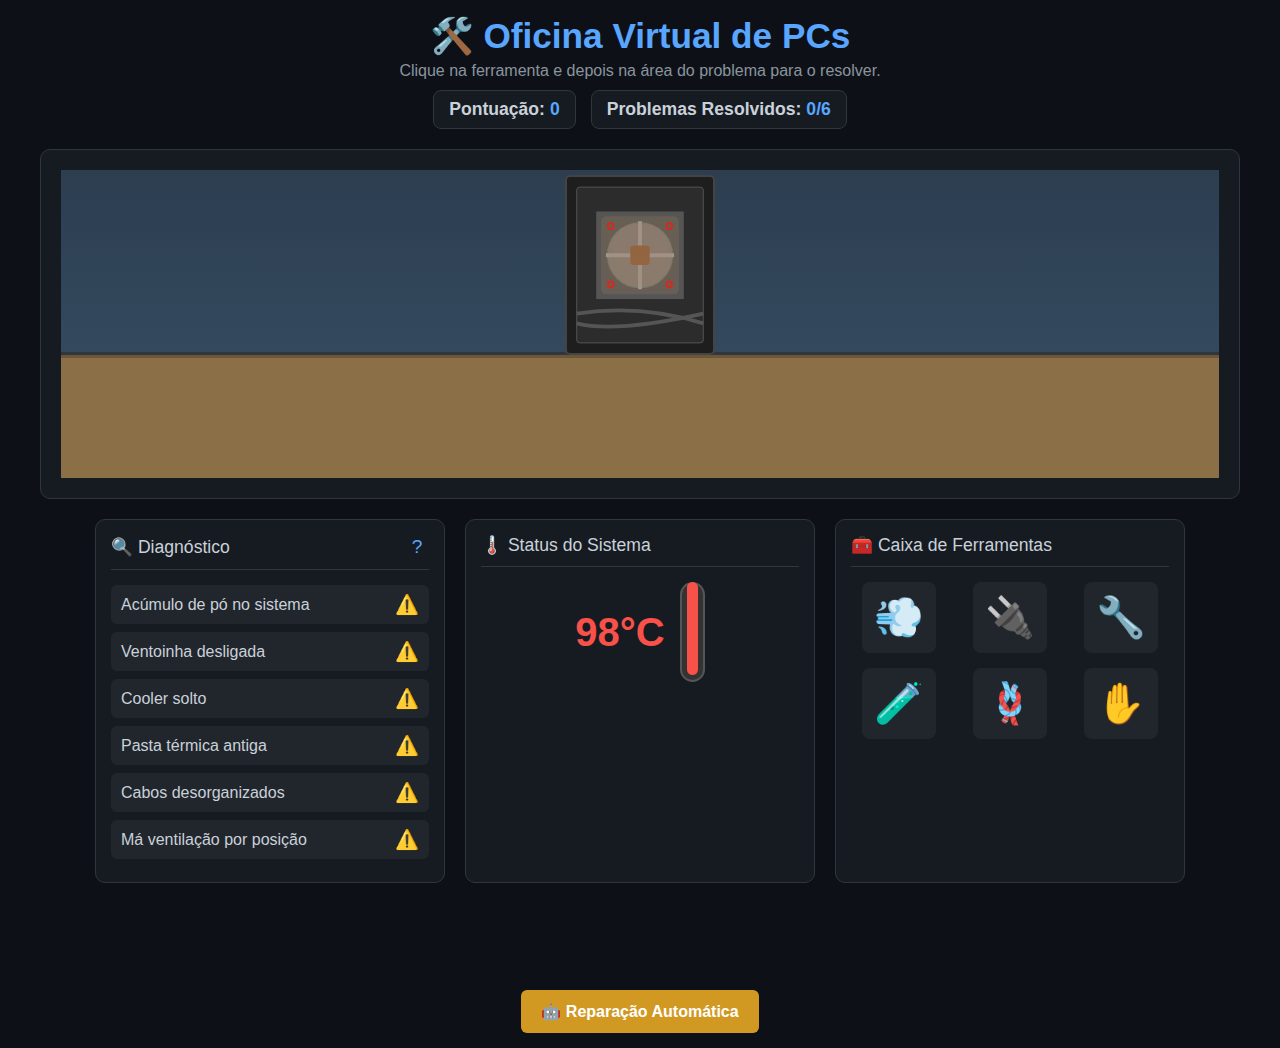
<file: html/oficina_pc.html>
<!DOCTYPE html>
<html lang="pt-PT">
<head>
    <meta charset="UTF-8">
    <meta name="viewport" content="width=device-width, initial-scale=1.0">
    <title>Oficina Virtual - Reparação Interativa</title>
    <style>
        /* --- Configurações Globais e Variáveis --- */
        :root {
            --bg-color: #0d1117;
            --card-bg: #161b22;
            --primary-color: #21262d;
            --accent-color: #58a6ff;
            --text-color: #c9d1d9;
            --success-color: #3fb950;
            --warning-color: #d29922;
            --danger-color: #f85149;
            --border-color: #30363d;
        }

        * {
            margin: 0;
            padding: 0;
            box-sizing: border-box;
        }

        body {
            font-family: -apple-system, BlinkMacSystemFont, 'Segoe UI', 'Noto Sans', Helvetica, Arial, sans-serif;
            background-color: var(--bg-color);
            color: var(--text-color);
            display: flex;
            flex-direction: column;
            align-items: center;
            min-height: 100vh;
            padding: 15px;
            user-select: none;
        }

        /* --- Cabeçalho --- */
        header { 
            text-align: center; 
            margin-bottom: 20px; 
            width: 100%;
        }
        h1 { 
            font-size: 2.2rem; 
            color: var(--accent-color); 
            margin-bottom: 5px;
        }
        .subtitle { 
            font-size: 1rem; 
            color: #8b949e; 
        }
        .score-container {
            display: flex;
            justify-content: center;
            align-items: center;
            margin-top: 10px;
            gap: 15px;
        }
        .score {
            background-color: var(--card-bg);
            border: 1px solid var(--border-color);
            border-radius: 8px;
            padding: 8px 15px;
            font-size: 1.1rem;
            font-weight: bold;
        }
        .score-value {
            color: var(--accent-color);
            margin-left: 5px;
        }

        /* --- Contentor Principal --- */
        main { 
            display: flex; 
            flex-direction: column; 
            align-items: center; 
            gap: 20px; 
            max-width: 1200px; 
            width: 100%; 
        }

        /* --- Secção da Cena do PC --- */
        .scene-section {
            background: var(--card-bg); 
            border: 1px solid var(--border-color); 
            border-radius: 10px;
            padding: 20px; 
            position: relative; 
            width: 100%; 
            height: 350px; 
            overflow: hidden;
        }
        .environment { 
            position: relative; 
            width: 100%; 
            height: 100%; 
        }
        .wall { 
            position: absolute; 
            top: 0; 
            left: 0; 
            width: 100%; 
            height: 60%; 
            background: linear-gradient(to bottom, #2c3e50, #34495e); 
            border-bottom: 3px solid var(--border-color); 
        }
        .desk { 
            position: absolute; 
            bottom: 0; 
            left: 0; 
            width: 100%; 
            height: 40%; 
            background: #8b6f47; 
            border-top: 3px solid #6d5637; 
        }
        .pc-case {
            position: absolute; 
            bottom: 40%; 
            left: 50%; 
            transform: translateX(-50%);
            width: 150px; 
            height: 180px; 
            background: #1e1e1e; 
            border: 2px solid #444; 
            border-radius: 5px;
            transition: transform 0.3s ease;
        }

        /* Canvas para "limpar" o pó */
        #dust-canvas {
            position: absolute; 
            top: 70px; 
            left: 50%; 
            transform: translateX(-50%);
            width: 100px; 
            height: 100px; 
            z-index: 10;
            pointer-events: none; 
        }
        #dust-canvas.active { 
            pointer-events: all; 
            cursor: crosshair; 
        }

        /* Zonas de Interação (antigas Drop Zones) */
        .interaction-zone {
            position: absolute; 
            border: 2px dashed transparent; 
            border-radius: 5px; 
            transition: all 0.3s ease;
            display: flex;
            align-items: center;
            justify-content: center;
            color: rgba(255, 255, 255, 0.3);
            font-size: 0.8rem;
            cursor: default;
        }
        .interaction-zone.zone-active {
            border-color: var(--accent-color); 
            background-color: rgba(88, 166, 255, 0.1); 
            box-shadow: 0 0 15px rgba(88, 166, 255, 0.5);
            cursor: pointer;
            animation: pulse 1.5s infinite;
        }
        @keyframes pulse {
            0% { box-shadow: 0 0 0 0 rgba(88, 166, 255, 0.7); }
            70% { box-shadow: 0 0 0 10px rgba(88, 166, 255, 0); }
            100% { box-shadow: 0 0 0 0 rgba(88, 166, 255, 0); }
        }
        .interaction-zone.solved { 
            border-color: var(--success-color); 
            background-color: rgba(63, 185, 80, 0.1); 
            cursor: default;
            animation: none;
        }
        .interaction-zone::before {
            content: attr(data-hint);
            position: absolute;
            top: -25px;
            font-size: 0.7rem;
            color: var(--warning-color);
            opacity: 0;
            transition: opacity 0.3s;
            white-space: nowrap;
        }
        .interaction-zone.zone-active::before {
            opacity: 1;
        }

        /* Componentes do PC (SVG) */
        .pc-svg { 
            width: 100%; 
            height: 100%; 
        }
        .fan-blades { 
            transform-origin: 50% 50%; 
        }
        .dust-layer { 
            opacity: 0.7; 
            transition: opacity 0.5s ease-out; 
        }
        .dust-layer.clean { 
            opacity: 0; 
        }
        .cable-mess { 
            stroke: #555; 
            stroke-width: 4; 
            fill: none; 
            opacity: 1; 
            transition: all 0.5s ease-out; 
        }
        .cable-mess.organized { 
            opacity: 0.3; 
            stroke: var(--success-color); 
            stroke-width: 2; 
        }
        .cooler-screws { 
            stroke: #ff0000; 
            stroke-width: 2; 
            opacity: 1; 
            transition: stroke 0.5s ease-out; 
        }
        .cooler-screws.tight { 
            stroke: #888; 
        }
        .thermal-paste-old { 
            fill: #8b4513; 
            opacity: 1; 
            transition: opacity 0.5s ease-out; 
        }
        .thermal-paste-old.replaced { 
            opacity: 0; 
        }
        .thermal-paste-new { 
            fill: #c0c0c0; 
            opacity: 0; 
            transition: opacity 0.5s ease-in; 
        }
        .thermal-paste-new.applied { 
            opacity: 1; 
        }
        
        /* --- Secções de Controlo --- */
        .control-section { 
            display: flex; 
            gap: 20px; 
            width: 100%; 
            flex-wrap: wrap; 
            justify-content: center; 
        }
        .panel {
            background-color: var(--card-bg); 
            border: 1px solid var(--border-color); 
            border-radius: 10px;
            padding: 15px; 
            flex: 1; 
            min-width: 250px;
            max-width: 350px;
        }
        .panel-title { 
            font-size: 1.1rem; 
            margin-bottom: 15px; 
            border-bottom: 1px solid var(--border-color); 
            padding-bottom: 10px; 
            display: flex;
            align-items: center;
            justify-content: space-between;
        }
        .help-btn {
            background: none;
            border: none;
            color: var(--accent-color);
            cursor: pointer;
            font-size: 1.2rem;
            padding: 0;
            width: 24px;
            height: 24px;
            display: flex;
            align-items: center;
            justify-content: center;
            border-radius: 50%;
            transition: background-color 0.2s;
        }
        .help-btn:hover {
            background-color: rgba(88, 166, 255, 0.2);
        }
        
        /* Painel de Diagnóstico */
        .diagnostic-list {
            list-style-type: none;
        }
        .diagnostic-item {
            padding: 8px 10px;
            margin-bottom: 8px;
            background-color: var(--primary-color);
            border-radius: 6px;
            display: flex;
            align-items: center;
            justify-content: space-between;
            transition: all 0.3s;
        }
        .diagnostic-item.solved {
            background-color: rgba(63, 185, 80, 0.1);
            border: 1px solid var(--success-color);
        }
        .diagnostic-item.solved .problem-name {
            text-decoration: line-through;
            color: #8b949e;
        }
        .problem-status {
            font-size: 1.2rem;
        }
        
        /* Painel de Temperatura */
        .thermometer-container { 
            display: flex; 
            align-items: center; 
            justify-content: center; 
            gap: 15px; 
        }
        .temperature-display { 
            font-size: 2.5rem; 
            font-weight: bold; 
            transition: color 0.5s ease; 
        }
        .temp-high { 
            color: var(--danger-color); 
        }
        .temp-medium { 
            color: var(--warning-color); 
        }
        .temp-low { 
            color: var(--success-color); 
        }
        .thermometer {
            width: 25px; 
            height: 100px; 
            background: #333; 
            border-radius: 15px; 
            position: relative; 
            border: 2px solid #555;
        }
        .mercury {
            position: absolute; 
            bottom: 5px; 
            left: 5px; 
            right: 5px; 
            background: var(--danger-color); 
            border-radius: 10px;
            transition: height 0.8s ease, background-color 0.8s ease;
        }
        
        /* Caixa de Ferramentas */
        .toolbox { 
            display: flex; 
            justify-content: space-around; 
            flex-wrap: wrap; 
            gap: 15px; 
        }
        .tool {
            font-size: 2.5rem; 
            cursor: pointer; 
            padding: 10px; 
            border-radius: 8px; 
            background-color: var(--primary-color);
            border: 2px solid transparent; 
            transition: all 0.2s;
            position: relative;
        }
        .tool:hover { 
            transform: scale(1.1); 
            background-color: #2c313a; 
        }
        .tool.active { 
            border-color: var(--accent-color); 
            background-color: #1c3149; 
            transform: scale(1.15); 
            box-shadow: 0 0 10px rgba(88, 166, 255, 0.5);
        }
        .tool.used { 
            cursor: not-allowed; 
            opacity: 0.3; 
            filter: grayscale(100%); 
        }
        .tool.auto-highlight {
            animation: pulse 1s infinite;
        }
        
        /* Tooltip para ferramentas */
        .tooltip {
            position: absolute;
            bottom: 100%;
            left: 50%;
            transform: translateX(-50%);
            background-color: var(--card-bg);
            border: 1px solid var(--border-color);
            border-radius: 6px;
            padding: 8px 12px;
            white-space: nowrap;
            font-size: 0.8rem;
            z-index: 100;
            opacity: 0;
            pointer-events: none;
            transition: opacity 0.3s;
            margin-bottom: 5px;
        }
        .tool:hover .tooltip {
            opacity: 1;
        }

        /* Mensagens e Botões */
        .message-container {
            width: 100%;
            display: flex;
            flex-direction: column;
            align-items: center;
            gap: 15px;
        }
        .success-message {
            padding: 15px; 
            background-color: var(--success-color); 
            color: white;
            border-radius: 8px; 
            text-align: center; 
            font-size: 1.1rem; 
            font-weight: bold;
            opacity: 0; 
            transform: translateY(-20px); 
            transition: opacity 0.5s ease, transform 0.5s ease;
            width: 100%;
            max-width: 600px;
        }
        .success-message.show { 
            opacity: 1; 
            transform: translateY(0); 
        }
        .action-buttons {
            display: flex;
            gap: 15px;
            flex-wrap: wrap;
            justify-content: center;
        }
        .action-btn {
            padding: 12px 20px; 
            color: white;
            border: none; 
            border-radius: 6px; 
            font-size: 1rem; 
            font-weight: bold; 
            cursor: pointer;
            transition: all 0.3s ease; 
            display: none;
        }
        .action-btn.show { 
            display: block; 
        }
        .action-btn:disabled {
            background-color: var(--border-color);
            cursor: not-allowed;
            transform: none !important;
        }
        .auto-fix-btn {
            background-color: var(--warning-color);
        }
        .auto-fix-btn:hover:not(:disabled) {
            background-color: #b3821f;
            transform: translateY(-2px);
        }
        .reset-btn {
            background-color: var(--accent-color);
        }
        .reset-btn:hover:not(:disabled) {
            background-color: #4c94d8;
            transform: translateY(-2px);
        }
        
        /* Guia Passo-a-Passo */
        .guide-modal {
            position: fixed;
            top: 0;
            left: 0;
            width: 100%;
            height: 100%;
            background-color: rgba(0, 0, 0, 0.8);
            display: flex;
            align-items: center;
            justify-content: center;
            z-index: 1000;
            opacity: 0;
            pointer-events: none;
            transition: opacity 0.3s;
        }
        .guide-modal.show {
            opacity: 1;
            pointer-events: all;
        }
        .guide-content {
            background-color: var(--card-bg);
            border: 1px solid var(--border-color);
            border-radius: 10px;
            padding: 25px;
            max-width: 600px;
            max-height: 80vh;
            overflow-y: auto;
            transform: scale(0.9);
            transition: transform 0.3s;
        }
        .guide-modal.show .guide-content {
            transform: scale(1);
        }
        .guide-header {
            display: flex;
            justify-content: space-between;
            align-items: center;
            margin-bottom: 20px;
        }
        .guide-title {
            font-size: 1.5rem;
            color: var(--accent-color);
        }
        .close-guide {
            background: none;
            border: none;
            color: var(--text-color);
            font-size: 1.5rem;
            cursor: pointer;
            padding: 0;
            width: 30px;
            height: 30px;
            display: flex;
            align-items: center;
            justify-content: center;
            border-radius: 50%;
            transition: background-color 0.2s;
        }
        .close-guide:hover {
            background-color: var(--primary-color);
        }
        .guide-step {
            margin-bottom: 15px;
            padding-left: 25px;
            position: relative;
        }
        .guide-step::before {
            content: attr(data-step);
            position: absolute;
            left: 0;
            top: 0;
            width: 20px;
            height: 20px;
            background-color: var(--accent-color);
            color: var(--bg-color);
            border-radius: 50%;
            display: flex;
            align-items: center;
            justify-content: center;
            font-size: 0.8rem;
            font-weight: bold;
        }
        .guide-step-title {
            font-weight: bold;
            margin-bottom: 5px;
            color: var(--text-color);
        }
        .guide-step-description {
            color: #8b949e;
            font-size: 0.9rem;
        }
        
        /* Animação de partículas para o compressor de ar */
        .air-particle {
            position: absolute; 
            width: 4px; 
            height: 4px; 
            background-color: rgba(255, 255, 255, 0.7);
            border-radius: 50%; 
            pointer-events: none; 
            z-index: 11;
        }
        
        /* Responsividade */
        @media (max-width: 768px) {
            h1 { font-size: 1.8rem; }
            .scene-section { height: 300px; }
            .pc-case { width: 120px; height: 150px; }
            .tool { font-size: 2rem; padding: 8px; }
            .control-section { flex-direction: column; align-items: center; }
            .panel { width: 100%; max-width: none; }
        }
    </style>
</head>
<body>

    <header>
        <h1>🛠️ Oficina Virtual de PCs</h1>
        <p class="subtitle">Clique na ferramenta e depois na área do problema para o resolver.</p>
        <div class="score-container">
            <div class="score">Pontuação:<span class="score-value" id="score">0</span></div>
            <div class="score">Problemas Resolvidos:<span class="score-value" id="solved-count">0/6</span></div>
        </div>
    </header>

    <main>
        <section class="scene-section">
            <div class="environment">
                <div class="wall"></div>
                <div class="desk"></div>
                <div class="pc-case" id="pc-case">
                    <svg class="pc-svg" viewBox="0 0 150 180" xmlns="http://www.w3.org/2000/svg">
                        <rect x="10" y="10" width="130" height="160" rx="3" fill="#2c2c2c" stroke="#555" stroke-width="1"/>
                        <g id="fan-cooler-group">
                            <rect x="30" y="35" width="90" height="90" fill="#555" />
                            <circle cx="75" cy="80" r="35" fill="#777" stroke="#555" stroke-width="2"/>
                            <g class="fan-blades" id="fan-blades"><path d="M75,80 L75,45 M75,80 L110,80 M75,80 L75,115 M75,80 L40,80" stroke="#aaa" stroke-width="4"/></g>
                            <g class="cooler-screws" id="cooler-screws">
                                <circle cx="45" cy="50" r="3" fill="none"/><circle cx="105" cy="50" r="3" fill="none"/>
                                <circle cx="45" cy="110" r="3" fill="none"/><circle cx="105" cy="110" r="3" fill="none"/>
                            </g>
                        </g>
                        <rect class="thermal-paste-old" id="thermal-paste-old" x="65" y="70" width="20" height="20" rx="3"/>
                        <rect class="thermal-paste-new" id="thermal-paste-new" x="65" y="70" width="20" height="20" rx="3"/>
                        <g class="cable-mess" id="cable-mess">
                            <path d="M 10 140 Q 75 130 140 150" /><path d="M 10 150 Q 50 160 140 140" />
                        </g>
                        <g class="dust-layer" id="dust-layer">
                            <rect x="35" y="40" width="80" height="80" fill="#8B7355" opacity="0.5" rx="5"/>
                            <circle cx="75" cy="80" r="33" fill="#A0826D" opacity="0.6"/>
                        </g>
                    </svg>
                </div>
                <canvas id="dust-canvas" width="100" height="100"></canvas>
                
                <!-- Zonas de Interação -->
                <div class="interaction-zone" id="zone-fan" data-tool="plug" data-hint="Clique para ligar" style="top: 80px; left: 50%; transform: translateX(-50%); width: 70px; height: 70px;"></div>
                <div class="interaction-zone" id="zone-cooler" data-tool="screwdriver" data-hint="Clique para apertar" style="top: 60px; left: 50%; transform: translateX(-50%); width: 100px; height: 100px;"></div>
                <div class="interaction-zone" id="zone-paste" data-tool="paste" data-hint="Clique para aplicar" style="top: 80px; left: 50%; transform: translateX(-50%); width: 40px; height: 40px;"></div>
                <div class="interaction-zone" id="zone-airflow" data-tool="cable-tie" data-hint="Clique para organizar" style="bottom: 60px; left: 50%; transform: translateX(-50%); width: 130px; height: 40px;"></div>
            </div>
        </section>

        <section class="control-section">
            <div class="panel">
                <div class="panel-title">
                    🔍 Diagnóstico
                    <button class="help-btn" id="help-btn" title="Ver guia">?</button>
                </div>
                <ul class="diagnostic-list" id="diagnostic-list">
                    <li class="diagnostic-item" data-problem="dust">
                        <span class="problem-name">Acúmulo de pó no sistema</span>
                        <span class="problem-status">⚠️</span>
                    </li>
                    <li class="diagnostic-item" data-problem="fan">
                        <span class="problem-name">Ventoinha desligada</span>
                        <span class="problem-status">⚠️</span>
                    </li>
                    <li class="diagnostic-item" data-problem="cooler">
                        <span class="problem-name">Cooler solto</span>
                        <span class="problem-status">⚠️</span>
                    </li>
                    <li class="diagnostic-item" data-problem="paste">
                        <span class="problem-name">Pasta térmica antiga</span>
                        <span class="problem-status">⚠️</span>
                    </li>
                    <li class="diagnostic-item" data-problem="airflow">
                        <span class="problem-name">Cabos desorganizados</span>
                        <span class="problem-status">⚠️</span>
                    </li>
                    <li class="diagnostic-item" data-problem="position">
                        <span class="problem-name">Má ventilação por posição</span>
                        <span class="problem-status">⚠️</span>
                    </li>
                </ul>
            </div>

            <div class="panel">
                <div class="panel-title">🌡️ Status do Sistema</div>
                <div class="thermometer-container">
                    <div class="temperature-display temp-high" id="temp-display">98°C</div>
                    <div class="thermometer"><div class="mercury" id="mercury"></div></div>
                </div>
            </div>

            <div class="panel">
                <div class="panel-title">🧰 Caixa de Ferramentas</div>
                <div class="toolbox">
                    <div class="tool" data-tool="air-compressor" title="Clique para ativar">
                        💨
                        <span class="tooltip">Compressor de ar: Clique para ativar, depois clique no pó</span>
                    </div>
                    <div class="tool" data-tool="plug" title="Clique para ativar">
                        🔌
                        <span class="tooltip">Conector: Clique para ativar, depois na ventoinha</span>
                    </div>
                    <div class="tool" data-tool="screwdriver" title="Clique para ativar">
                        🔧
                        <span class="tooltip">Chave de fenda: Clique para ativar, depois no cooler</span>
                    </div>
                    <div class="tool" data-tool="paste" title="Clique para ativar">
                        🧪
                        <span class="tooltip">Pasta térmica: Clique para ativar, depois no processador</span>
                    </div>
                    <div class="tool" data-tool="cable-tie" title="Clique para ativar">
                        🪢
                        <span class="tooltip">Abraçadeiras: Clique para ativar, depois nos cabos</span>
                    </div>
                    <div class="tool" data-tool="push" title="Clique para ativar">
                        ✋
                        <span class="tooltip">Mover PC: Clique para ativar, depois arraste o PC</span>
                    </div>
                </div>
            </div>
        </section>

        <div class="message-container">
            <div class="success-message" id="success-message">✅ Excelente! Todas as avarias foram resolvidas. O PC está estável e seguro.</div>
            <div class="action-buttons">
                <button class="action-btn auto-fix-btn" id="btn-auto-fix">🤖 Reparação Automática</button>
                <button class="action-btn reset-btn" id="btn-reset">🔄 Reiniciar Diagnóstico</button>
            </div>
        </div>
    </main>

    <!-- Modal do Guia -->
    <div class="guide-modal" id="guide-modal">
        <div class="guide-content">
            <div class="guide-header">
                <h2 class="guide-title">Guia de Reparação</h2>
                <button class="close-guide" id="close-guide">✕</button>
            </div>
            <div class="guide-steps">
                <div class="guide-step" data-step="1">
                    <div class="guide-step-title">Como Funciona</div>
                    <div class="guide-step-description">Esta nova versão usa um sistema de "clique para ativar". Primeiro, clique na ferramenta que deseja usar. Depois, clique na área do PC que precisa de reparação. É simples e intuitivo!</div>
                </div>
                <div class="guide-step" data-step="2">
                    <div class="guide-step-title">Limpeza do Pó</div>
                    <div class="guide-step-description">Clique no compressor de ar (💨) e depois clique e arraste sobre a área do ventilador para remover o pó.</div>
                </div>
                <div class="guide-step" data-step="3">
                    <div class="guide-step-title">Ligar a Ventoinha</div>
                    <div class="guide-step-description">Clique no conector (🔌) e depois clique na área da ventoinha para ligá-la.</div>
                </div>
                <div class="guide-step" data-step="4">
                    <div class="guide-step-title">Apertar o Cooler</div>
                    <div class="guide-step-description">Clique na chave de fenda (🔧) e depois na área do cooler para apertar os parafusos.</div>
                </div>
                <div class="guide-step" data-step="5">
                    <div class="guide-step-title">Substituir a Pasta Térmica</div>
                    <div class="guide-step-description">Clique na pasta térmica (🧪) e depois no processador para aplicar a nova pasta.</div>
                </div>
                <div class="guide-step" data-step="6">
                    <div class="guide-step-title">Organizar os Cabos</div>
                    <div class="guide-step-description">Clique nas abraçadeiras (🪢) e depois na área dos cabos para organizá-los.</div>
                </div>
                <div class="guide-step" data-step="7">
                    <div class="guide-step-title">Ajustar a Posição do PC</div>
                    <div class="guide-step-description">Clique na mão (✋) e depois arraste o gabinete do PC para uma posição com melhor ventilação.</div>
                </div>
            </div>
        </div>
    </div>

    <script>
        // --- Estado da Aplicação ---
        const state = {
            temperature: 98,
            score: 0,
            problems: { 
                dust: { solved: false, points: 100 }, 
                fan: { solved: false, points: 150 }, 
                cooler: { solved: false, points: 120 }, 
                paste: { solved: false, points: 120 }, 
                airflow: { solved: false, points: 80 }, 
                position: { solved: false, points: 100 } 
            },
            isComplete: false,
            activeTool: null,
            isAutoFixing: false,
        };

        // --- Elementos do DOM ---
        const tempDisplay = document.getElementById('temp-display');
        const mercury = document.getElementById('mercury');
        const scoreDisplay = document.getElementById('score');
        const solvedCountDisplay = document.getElementById('solved-count');
        const successMessage = document.getElementById('success-message');
        const resetBtn = document.getElementById('btn-reset');
        const autoFixBtn = document.getElementById('btn-auto-fix');
        const diagnosticList = document.getElementById('diagnostic-list');
        const guideModal = document.getElementById('guide-modal');
        const helpBtn = document.getElementById('help-btn');
        const closeGuide = document.getElementById('close-guide');
        
        const tools = document.querySelectorAll('.tool');
        const interactionZones = document.querySelectorAll('.interaction-zone');
        const pcCase = document.getElementById('pc-case');
        
        // Elementos da cena
        const dustLayer = document.getElementById('dust-layer');
        const fanBlades = document.getElementById('fan-blades');
        const coolerScrews = document.getElementById('cooler-screws');
        const thermalPasteOld = document.getElementById('thermal-paste-old');
        const thermalPasteNew = document.getElementById('thermal-paste-new');
        const cableMess = document.getElementById('cable-mess');
        const dustCanvas = document.getElementById('dust-canvas');
        const ctx = dustCanvas.getContext('2d');
        const sceneSection = document.querySelector('.scene-section');

        let isBlowing = false;
        let isDraggingPC = false;
        let pcStartX = 0;
        let mouseStartX = 0;
        let dustCleared = 0;

        // --- Variáveis para a animação da ventoinha ---
        let fanRotation = 0;
        let fanSpeed = 0;
        let fanAnimationId = null;

        // --- Mapeamento de Soluções ---
        const problemSolutions = {
            dust: { tempDrop: 10, action: () => dustLayer.classList.add('clean') },
            fan: { tempDrop: 20, action: () => { /* Ação é ligar a ventoinha, controlada por JS */ } },
            cooler: { tempDrop: 15, action: () => coolerScrews.classList.add('tight') },
            paste: { tempDrop: 15, action: () => { thermalPasteOld.classList.add('replaced'); thermalPasteNew.classList.add('applied'); } },
            airflow: { tempDrop: 5, action: () => cableMess.classList.add('organized') },
            position: { tempDrop: 8, action: () => { /* Ação é o movimento em si */ } },
        };

        // --- Funções de Lógica ---
        function updateUI() {
            tempDisplay.textContent = `${state.temperature}°C`;
            const tempPercent = (state.temperature - 30) / 70;
            mercury.style.height = `${Math.max(5, tempPercent * 100)}%`;

            if (state.temperature > 80) { 
                tempDisplay.className = 'temperature-display temp-high'; 
                mercury.style.backgroundColor = 'var(--danger-color)'; 
            } else if (state.temperature > 50) { 
                tempDisplay.className = 'temperature-display temp-medium'; 
                mercury.style.backgroundColor = 'var(--warning-color)'; 
            } else { 
                tempDisplay.className = 'temperature-display temp-low'; 
                mercury.style.backgroundColor = 'var(--success-color)'; 
            }

            scoreDisplay.textContent = state.score;
            const solvedCount = Object.values(state.problems).filter(p => p.solved).length;
            solvedCountDisplay.textContent = `${solvedCount}/6`;
            
            Object.keys(state.problems).forEach(problemKey => {
                const diagnosticItem = document.querySelector(`.diagnostic-item[data-problem="${problemKey}"]`);
                if (state.problems[problemKey].solved) {
                    diagnosticItem.classList.add('solved');
                    diagnosticItem.querySelector('.problem-status').textContent = '✅';
                }
            });

            updateFanSpeed();
            updateInteractionZones();

            if (state.temperature <= 45 && Object.values(state.problems).every(p => p.solved)) { 
                showSuccess(); 
            }
        }
        
        function updateInteractionZones() {
            interactionZones.forEach(zone => {
                zone.classList.remove('zone-active');
                if (state.activeTool && zone.dataset.tool === state.activeTool && !state.problems[zone.id.replace('zone-', '')].solved) {
                    zone.classList.add('zone-active');
                }
            });
        }

        function solveProblem(problemKey) {
            if (state.isComplete || state.problems[problemKey].solved) return;
            
            state.problems[problemKey].solved = true;
            state.score += state.problems[problemKey].points;
            
            const solution = problemSolutions[problemKey];
            state.temperature = Math.max(30, state.temperature - solution.tempDrop);
            solution.action();
            
            updateUI();
        }
        
        function showSuccess() {
            state.isComplete = true;
            successMessage.classList.add('show');
            resetBtn.classList.add('show');
            autoFixBtn.classList.remove('show');
            deactivateAllTools();
            state.score += 200;
            updateUI();
        }

        function resetSimulation() {
            state.temperature = 98; 
            state.score = 0;
            state.isComplete = false; 
            state.activeTool = null;
            state.isAutoFixing = false;
            dustCleared = 0;
            
            for (let key in state.problems) state.problems[key].solved = false;
            
            dustLayer.classList.remove('clean'); 
            fanBlades.style.transform = 'rotate(0deg)';
            coolerScrews.classList.remove('tight');
            thermalPasteOld.classList.remove('replaced'); 
            thermalPasteNew.classList.remove('applied');
            cableMess.classList.remove('organized');
            pcCase.style.transform = 'translateX(-50%)';
            
            interactionZones.forEach(zone => zone.classList.remove('solved', 'zone-active'));
            
            document.querySelectorAll('.diagnostic-item').forEach(item => {
                item.classList.remove('solved');
                item.querySelector('.problem-status').textContent = '⚠️';
            });
            
            tools.forEach(tool => { 
                tool.classList.remove('used', 'active', 'auto-highlight'); 
            });
            
            ctx.clearRect(0, 0, dustCanvas.width, dustCanvas.height);
            
            successMessage.classList.remove('show'); 
            resetBtn.classList.remove('show');
            autoFixBtn.classList.add('show');
            autoFixBtn.disabled = false;
            updateUI();
        }
        
        function deactivateAllTools() {
            state.activeTool = null;
            tools.forEach(tool => tool.classList.remove('active'));
            dustCanvas.classList.remove('active');
            pcCase.style.cursor = 'default';
            updateInteractionZones();
        }

        // --- Função de Reparação Automática ---
        function runAutoFix() {
            if (state.isAutoFixing || state.isComplete) return;
            
            state.isAutoFixing = true;
            autoFixBtn.disabled = true;
            deactivateAllTools();
            tools.forEach(tool => tool.style.pointerEvents = 'none');

            const fixSequence = [
                { tool: 'air-compressor', problem: 'dust', delay: 500 },
                { tool: 'plug', problem: 'fan', delay: 2000 },
                { tool: 'screwdriver', problem: 'cooler', delay: 2000 },
                { tool: 'paste', problem: 'paste', delay: 2000 },
                { tool: 'cable-tie', problem: 'airflow', delay: 2000 },
                { tool: 'push', problem: 'position', delay: 2000 }
            ];

            let totalDelay = 0;
            fixSequence.forEach(step => {
                totalDelay += step.delay;
                setTimeout(() => {
                    const toolEl = document.querySelector(`.tool[data-tool="${step.tool}"]`);
                    const zoneEl = document.querySelector(`.interaction-zone[data-tool="${step.tool}"]`);
                    
                    if (toolEl) toolEl.classList.add('auto-highlight');
                    if (zoneEl) zoneEl.classList.add('auto-highlight');

                    setTimeout(() => {
                        if (toolEl) toolEl.classList.remove('auto-highlight');
                        if (zoneEl) zoneEl.classList.remove('auto-highlight');

                        if (step.tool === 'air-compressor') {
                            ctx.globalCompositeOperation = 'destination-out';
                            ctx.fillRect(0, 0, dustCanvas.width, dustCanvas.height);
                        }
                        if (step.tool === 'push') {
                            pcCase.style.transform = 'translateX(calc(-50% + 60px))';
                        }
                        
                        solveProblem(step.problem);

                        if (toolEl) {
                            toolEl.classList.add('used');
                        }
                        if(zoneEl) zoneEl.classList.add('solved');

                        if (step.problem === 'position') {
                            state.isAutoFixing = false;
                            tools.forEach(tool => tool.style.pointerEvents = 'auto');
                        }
                    }, 1000);

                }, totalDelay);
            });
        }

        // --- Função para controlar a velocidade da ventoinha ---
        function updateFanSpeed() {
            if (!state.problems.fan.solved) {
                fanSpeed = 0;
                if (fanAnimationId) {
                    cancelAnimationFrame(fanAnimationId);
                    fanAnimationId = null;
                }
                fanBlades.style.transform = `rotate(0deg)`;
                return;
            }
            if (state.temperature > 80) fanSpeed = 5;
            else if (state.temperature > 60) fanSpeed = 3;
            else if (state.temperature > 45) fanSpeed = 1;
            else fanSpeed = 0.2;
            
            if (!fanAnimationId && fanSpeed > 0) {
                animateFan();
            }
        }

        function animateFan() {
            fanRotation += fanSpeed;
            if (fanRotation >= 360) fanRotation -= 360;
            fanBlades.style.transform = `rotate(${fanRotation}deg)`;
            
            if (fanSpeed > 0) {
                fanAnimationId = requestAnimationFrame(animateFan);
            } else {
                fanAnimationId = null;
            }
        }

        // --- Funções para animação do compressor de ar ---
        function createAirParticle(x, y) {
            const particle = document.createElement('div');
            particle.className = 'air-particle';
            particle.style.left = `${x}px`;
            particle.style.top = `${y}px`;
            sceneSection.appendChild(particle);
            
            const angle = Math.random() * Math.PI * 2;
            const velocity = 2 + Math.random() * 3;
            let opacity = 0.7;
            let posX = x; let posY = y;
            
            const animate = () => {
                posX += Math.cos(angle) * velocity;
                posY += Math.sin(angle) * velocity;
                opacity -= 0.02;
                particle.style.left = `${posX}px`; particle.style.top = `${posY}px`;
                particle.style.opacity = opacity;
                if (opacity > 0) requestAnimationFrame(animate);
                else particle.remove();
            };
            requestAnimationFrame(animate);
        }

        // --- Event Listeners ---
        
        // 1. Clique nas Ferramentas
        tools.forEach(tool => {
            tool.addEventListener('click', (e) => {
                if (state.isAutoFixing || state.isComplete) return;
                
                const toolType = tool.dataset.tool;
                if (tool.classList.contains('used')) return;

                if (state.activeTool === toolType) {
                    deactivateAllTools();
                } else {
                    deactivateAllTools();
                    state.activeTool = toolType;
                    tool.classList.add('active');
                    
                    if (toolType === 'air-compressor') dustCanvas.classList.add('active');
                    if (toolType === 'push') pcCase.style.cursor = 'grab';
                }
                updateInteractionZones();
            });
        });

        // 2. Clique nas Zonas de Interação
        interactionZones.forEach(zone => {
            zone.addEventListener('click', (e) => {
                if (state.isAutoFixing || state.isComplete) return;
                if (!state.activeTool || zone.dataset.tool !== state.activeTool) return;
                
                const problemKey = zone.id.replace('zone-', '');
                if (state.problems[problemKey].solved) return;

                solveProblem(problemKey);
                const usedToolElement = document.querySelector(`.tool[data-tool="${state.activeTool}"]`);
                usedToolElement.classList.add('used');
                zone.classList.add('solved');
                deactivateAllTools();
            });
        });

        // 3. Interações Especiais (Compressor de Ar e Mover PC)
        dustCanvas.addEventListener('mousedown', (e) => { 
            if (state.isAutoFixing || state.activeTool !== 'air-compressor') return;
            isBlowing = true;
        });
        
        dustCanvas.addEventListener('mouseup', () => { isBlowing = false; });
        dustCanvas.addEventListener('mouseleave', () => isBlowing = false);
        
        dustCanvas.addEventListener('mousemove', (e) => {
            if (!isBlowing || state.activeTool !== 'air-compressor') return;
            const rect = dustCanvas.getBoundingClientRect();
            const x = e.clientX - rect.left; const y = e.clientY - rect.top;
            
            ctx.globalCompositeOperation = 'destination-out';
            ctx.beginPath(); ctx.arc(x, y, 20, 0, Math.PI * 2); ctx.fill();
            
            if (Math.random() > 0.7) createAirParticle(e.clientX, e.clientY);
            
            dustCleared += 1;
            if (dustCleared >= 40) {
                solveProblem('dust');
                document.querySelector('[data-tool="air-compressor"]').classList.add('used');
                deactivateAllTools();
            }
        });

        pcCase.addEventListener('mousedown', (e) => {
            if (state.isAutoFixing || state.activeTool !== 'push' || state.problems.position.solved) return;
            isDraggingPC = true;
            pcCase.classList.add('dragging');
            pcStartX = pcCase.offsetLeft; mouseStartX = e.clientX;
        });
        
        document.addEventListener('mousemove', (e) => {
            if (!isDraggingPC) return;
            const dx = e.clientX - mouseStartX;
            pcCase.style.transform = `translateX(calc(-50% + ${dx}px))`;
        });
        
        document.addEventListener('mouseup', () => {
            if (!isDraggingPC) return;
            isDraggingPC = false; pcCase.classList.remove('dragging');
            const currentTransform = pcCase.style.transform;
            const match = currentTransform.match(/translateX\(([-\d.]+)px\)/);
            const translateX = match ? parseFloat(match[1]) : 0;
            
            if (translateX > 50) {
                solveProblem('position');
                pcCase.style.transform = 'translateX(calc(-50% + 60px))';
                document.querySelector('[data-tool="push"]').classList.add('used');
                deactivateAllTools();
            } else {
                pcCase.style.transform = 'translateX(-50%)';
            }
        });

        // 4. Botões de Ação
        helpBtn.addEventListener('click', () => guideModal.classList.add('show'));
        closeGuide.addEventListener('click', () => guideModal.classList.remove('show'));
        guideModal.addEventListener('click', (e) => { if (e.target === guideModal) guideModal.classList.remove('show'); });
        resetBtn.addEventListener('click', resetSimulation);
        autoFixBtn.addEventListener('click', runAutoFix);

        // --- Inicialização ---
        function init() { 
            updateUI(); 
            autoFixBtn.classList.add('show');
        }
        init();
    </script>
</body>
</html>
</file>
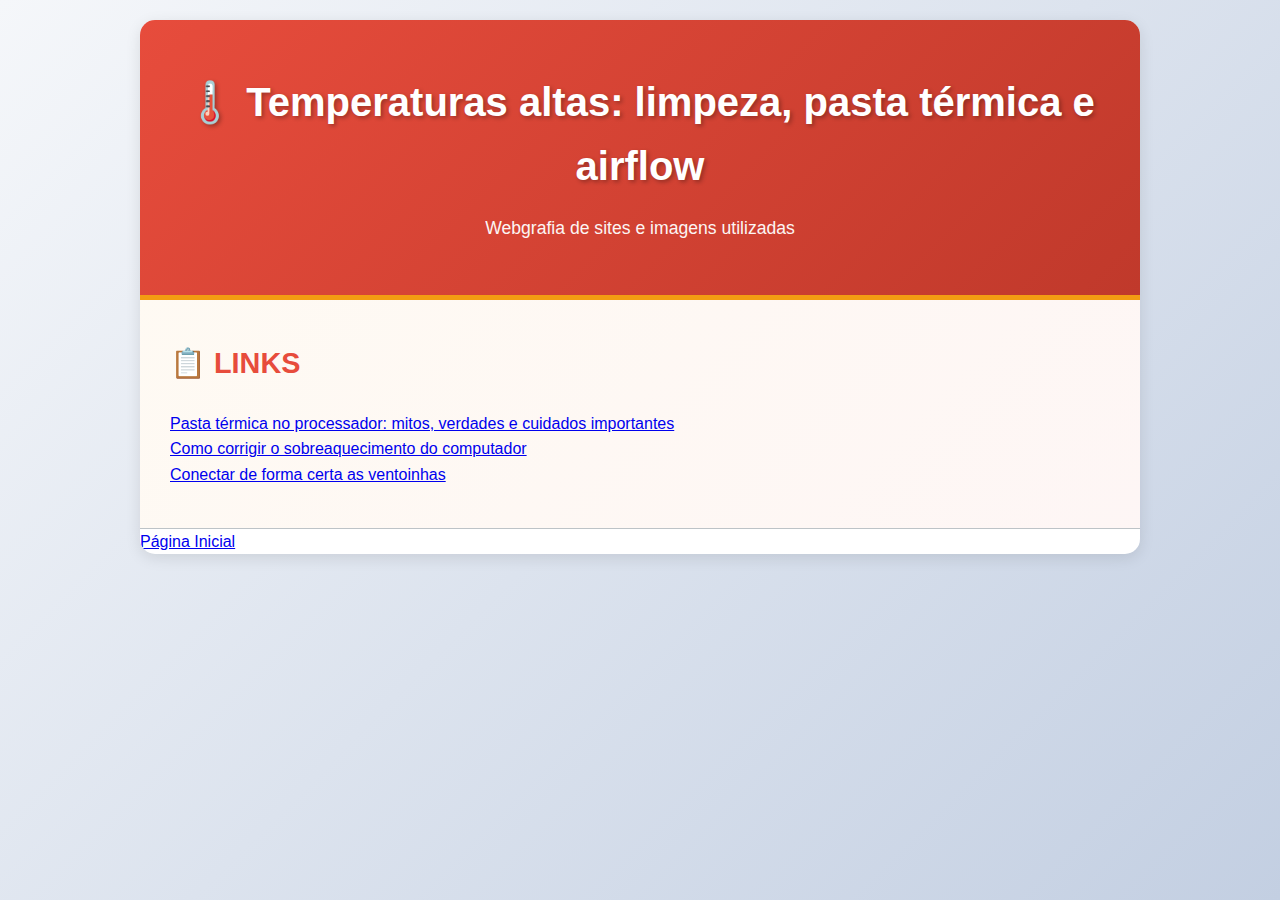
<file: html/webgrafia.html>
<!DOCTYPE html>
<html lang="pt">
<head>
    <meta charset="UTF-8">
    <meta name="viewport" content="width=device-width, initial-scale=1.0">
    <title>Webgrafia</title>
    <link rel="stylesheet" href="estilos.css">
</head>
<body>
    <div class="container">
    <!-- Cabeçalho -->
        <header class="header">
            <h1>🌡️ Temperaturas altas: limpeza, pasta térmica e airflow</h1>
            <p class="subtitle">Webgrafia de sites e imagens utilizadas</p>
        </header>

        <section class="mission">
            <h2>📋 LINKS</h2>
            <a href="https://canaltech.com.br/hardware/pasta-termica-no-processador-mitos-verdades-e-cuidados-importantes-208618/">Pasta térmica no processador: mitos, verdades e cuidados importantes</a>
            <br>
            <a href="https://www.avast.com/pt-br/c-fix-computer-overheating">Como corrigir o sobreaquecimento do computador</a>
            <br>
            <a href="https://www.youtube.com/watch?v=Sgn5tdMe7tk">Conectar de forma certa as ventoinhas</a>
            <br>
        </section>
        <a href="index.html">Página Inicial</a>
    </div>
</body>
</html>
</file>
<file: html/estilos.css>
/* ========================================
   ESTILOS GERAIS
   ======================================== */

* {
    margin: 0;
    padding: 0;
    box-sizing: border-box;
}

:root {
    --primary-color: #e74c3c;
    --secondary-color: #c0392b;
    --accent-color: #f39c12;
    --success-color: #27ae60;
    --danger-color: #e67e22;
    --text-dark: #2c3e50;
    --text-light: #7f8c8d;
    --bg-light: #ecf0f1;
    --bg-white: #ffffff;
    --border-color: #bdc3c7;
    --shadow: 0 4px 15px rgba(0, 0, 0, 0.1);
    --shadow-hover: 0 8px 25px rgba(0, 0, 0, 0.15);
}

html {
    scroll-behavior: smooth;
}

body {
    font-family: 'Segoe UI', Tahoma, Geneva, Verdana, sans-serif;
    color: var(--text-dark);
    background: linear-gradient(135deg, #f5f7fa 0%, #c3cfe2 100%);
    min-height: 100vh;
    padding: 20px;
    line-height: 1.6;
}

/* ========================================
   CONTAINER PRINCIPAL
   ======================================== */

.container {
    max-width: 1000px;
    margin: 0 auto;
    background: var(--bg-white);
    border-radius: 15px;
    box-shadow: var(--shadow);
    overflow: hidden;
}

/* ========================================
   CABEÇALHO
   ======================================== */

.header {
    background: linear-gradient(135deg, var(--primary-color) 0%, var(--secondary-color) 100%);
    color: white;
    padding: 50px 30px;
    text-align: center;
    border-bottom: 5px solid var(--accent-color);
}

.header h1 {
    font-size: 2.5em;
    margin-bottom: 15px;
    font-weight: 700;
    text-shadow: 2px 2px 4px rgba(0, 0, 0, 0.3);
}

.header .subtitle {
    font-size: 1.1em;
    opacity: 0.95;
    font-weight: 300;
    line-height: 1.8;
}

/* ========================================
   SECÇÕES GERAIS
   ======================================== */

section {
    padding: 40px 30px;
    border-bottom: 1px solid var(--border-color);
}

section:last-child {
    border-bottom: none;
}

section h2 {
    color: var(--primary-color);
    font-size: 1.8em;
    margin-bottom: 25px;
    display: flex;
    align-items: center;
    gap: 10px;
    font-weight: 700;
}

section h3 {
    color: var(--text-dark);
    margin-top: 20px;
    font-size: 1.1em;
}

/* ========================================
   MISSÃO
   ======================================== */

.mission {
    background: linear-gradient(135deg, rgba(243, 156, 18, 0.05) 0%, rgba(231, 76, 60, 0.05) 100%);
}

.mission p {
    font-size: 1.05em;
    color: var(--text-dark);
    line-height: 1.8;
    padding: 20px;
    background: var(--bg-white);
    border-left: 5px solid var(--accent-color);
    border-radius: 5px;
}

/* ========================================
   CHECKLIST
   ======================================== */

.checklist {
    background: linear-gradient(135deg, rgba(39, 174, 96, 0.03) 0%, rgba(52, 152, 219, 0.03) 100%);
}

.section-intro {
    font-size: 1.05em;
    color: var(--text-dark);
    margin-bottom: 20px;
    font-weight: 500;
}

.checklist-items {
    list-style: none;
    display: grid;
    grid-template-columns: 1fr;
    gap: 15px;
}

.checklist-items li {
    display: flex;
    align-items: center;
    padding: 15px 20px;
    background: var(--bg-white);
    border-left: 4px solid var(--success-color);
    border-radius: 5px;
    transition: all 0.3s ease;
    box-shadow: 0 2px 8px rgba(0, 0, 0, 0.05);
}

.checklist-items li:hover {
    transform: translateX(5px);
    box-shadow: 0 4px 12px rgba(39, 174, 96, 0.2);
}

.check-icon {
    display: inline-flex;
    align-items: center;
    justify-content: center;
    width: 28px;
    height: 28px;
    background: var(--success-color);
    color: white;
    border-radius: 50%;
    margin-right: 15px;
    font-weight: bold;
    font-size: 0.9em;
    flex-shrink: 0;
}

/* ========================================
   PROBLEMAS/AVARIAS
   ======================================== */

.problems {
    background: linear-gradient(135deg, rgba(231, 76, 60, 0.02) 0%, rgba(243, 156, 18, 0.02) 100%);
}

.problem-card {
    display: grid;
    grid-template-columns: 60px 1fr;
    gap: 20px;
    padding: 25px;
    margin-bottom: 20px;
    background: var(--bg-white);
    border-left: 5px solid var(--primary-color);
    border-radius: 8px;
    box-shadow: 0 3px 10px rgba(0, 0, 0, 0.08);
    transition: all 0.3s ease;
}

.problem-card:hover {
    transform: translateY(-3px);
    box-shadow: var(--shadow);
    border-left-color: var(--secondary-color);
}

.problem-number {
    display: flex;
    align-items: center;
    justify-content: center;
    width: 50px;
    height: 50px;
    background: linear-gradient(135deg, var(--primary-color) 0%, var(--secondary-color) 100%);
    color: white;
    border-radius: 50%;
    font-weight: 700;
    font-size: 1.5em;
    grid-row: 1 / 4;
}

.problem-card h3 {
    margin: 0;
    color: var(--primary-color);
    font-size: 1.15em;
}

.problem-card p {
    margin: 10px 0 0 0;
    color: var(--text-light);
    font-size: 0.95em;
}

.problem-card strong {
    color: var(--secondary-color);
    display: block;
    margin-top: 10px;
}

/* ========================================
   BOAS PRÁTICAS
   ======================================== */

.best-practices {
    background: linear-gradient(135deg, rgba(39, 174, 96, 0.03) 0%, rgba(243, 156, 18, 0.03) 100%);
}

.practice {
    padding: 25px;
    margin-bottom: 20px;
    background: var(--bg-white);
    border-radius: 8px;
    border-left: 5px solid var(--success-color);
    box-shadow: 0 3px 10px rgba(0, 0, 0, 0.08);
}

.practice.warning {
    border-left-color: var(--danger-color);
    background: linear-gradient(135deg, rgba(230, 126, 34, 0.03) 0%, rgba(231, 76, 60, 0.03) 100%);
}

.practice h3 {
    margin-top: 0;
    font-size: 1.15em;
}

.practice.warning h3 {
    color: var(--danger-color);
}

.practice ul {
    list-style: none;
    margin-top: 15px;
}

.practice li {
    padding: 10px 0;
    padding-left: 30px;
    position: relative;
    color: var(--text-dark);
    font-size: 0.95em;
}

.practice li:before {
    content: "▸";
    position: absolute;
    left: 0;
    color: var(--success-color);
    font-size: 1.5em;
    line-height: 1;
}

.practice.warning li:before {
    content: "✕";
    color: var(--danger-color);
    font-weight: bold;
}

/* ========================================
   RESUMO
   ======================================== */

.summary {
    background: linear-gradient(135deg, rgba(52, 152, 219, 0.05) 0%, rgba(155, 89, 182, 0.05) 100%);
}

.summary ol {
    list-style: decimal inside;
    margin-top: 20px;
}

.summary li {
    padding: 12px 20px;
    margin-bottom: 12px;
    background: var(--bg-white);
    border-radius: 5px;
    border-left: 4px solid #3498db;
    color: var(--text-dark);
    box-shadow: 0 2px 8px rgba(0, 0, 0, 0.05);
    transition: all 0.3s ease;
}

.summary li:hover {
    transform: translateX(5px);
    box-shadow: 0 4px 12px rgba(52, 152, 219, 0.2);
}

/* ========================================
   RESPONSIVE DESIGN
   ======================================== */

@media (max-width: 768px) {
    .header h1 {
        font-size: 1.8em;
    }

    .header .subtitle {
        font-size: 1em;
    }

    section {
        padding: 30px 20px;
    }

    section h2 {
        font-size: 1.5em;
    }

    .problem-card {
        grid-template-columns: 50px 1fr;
        gap: 15px;
        padding: 20px;
    }

    .problem-number {
        width: 45px;
        height: 45px;
        font-size: 1.3em;
    }

    .problem-card h3 {
        font-size: 1.05em;
    }

    .practice {
        padding: 20px;
    }

    .practice li {
        padding-left: 25px;
        font-size: 0.9em;
    }

    body {
        padding: 10px;
    }

    .container {
        border-radius: 10px;
    }
}

@media (max-width: 480px) {
    .header {
        padding: 30px 15px;
    }

    .header h1 {
        font-size: 1.5em;
        margin-bottom: 10px;
    }

    .header .subtitle {
        font-size: 0.9em;
    }

    section {
        padding: 20px 15px;
    }

    section h2 {
        font-size: 1.3em;
    }

    .problem-card {
        grid-template-columns: 45px 1fr;
        gap: 12px;
        padding: 15px;
    }

    .problem-number {
        width: 40px;
        height: 40px;
        font-size: 1.1em;
    }

    .checklist-items li {
        padding: 12px 15px;
    }

    .check-icon {
        width: 24px;
        height: 24px;
        margin-right: 12px;
        font-size: 0.8em;
    }
}

/* ========================================
   ANIMAÇÕES
   ======================================== */

@keyframes fadeIn {
    from {
        opacity: 0;
        transform: translateY(10px);
    }
    to {
        opacity: 1;
        transform: translateY(0);
    }
}

section {
    animation: fadeIn 0.6s ease-out;
}

.problem-card:nth-child(1) {
    animation-delay: 0.1s;
}

.problem-card:nth-child(2) {
    animation-delay: 0.2s;
}

.problem-card:nth-child(3) {
    animation-delay: 0.3s;
}

.problem-card:nth-child(4) {
    animation-delay: 0.4s;
}

.problem-card:nth-child(5) {
    animation-delay: 0.5s;
}

.problem-card:nth-child(6) {
    animation-delay: 0.6s;
}
</file>
